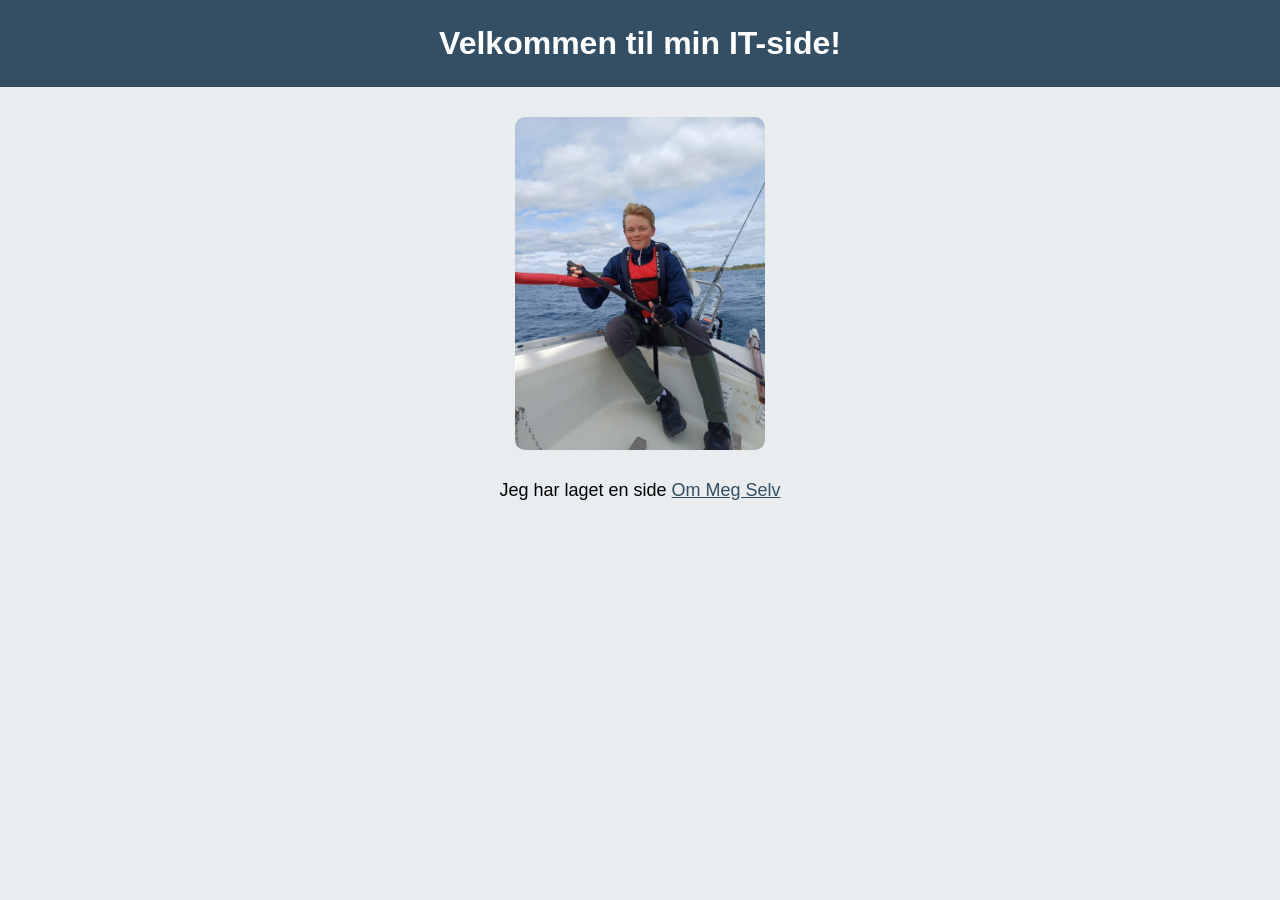
<file: index.html>
<!DOCTYPE html>
<html lang="no">
<head>
    <meta charset="UTF-8">
    <meta name="viewport" content="width=device-width, initial-scale=1.0">
    <title>Min Portfolio</title>

    <style>
        * {
            padding: 0px;
            margin: 0px;
            box-sizing: border-box;
        }

        body {
            background-color: #e9edf0;
            font-family: Arial, sans-serif;
            text-align: center;
        }

        h1 {
            background-color: #344f63;
            color: white;
            padding: 25px;
        }

        img {
            width: 250px;
            display: block;
            margin: 30px auto;
            border-radius: 10px;
        }

        p {
            margin: 20px;
            font-size: 18px;
        }

        a {
            color: #344f63;
        }
    </style>
</head>

<body>
    <h1>Velkommen til min IT-side!</h1>

    <img src="Bilder - Om Meg Selv/seilbåt.jpeg" alt="Bilde av meg">

    <p>Jeg har laget en side <a target="_blank" href="hjem.html">Om Meg Selv</a></p>
</body>
</html>
</file>
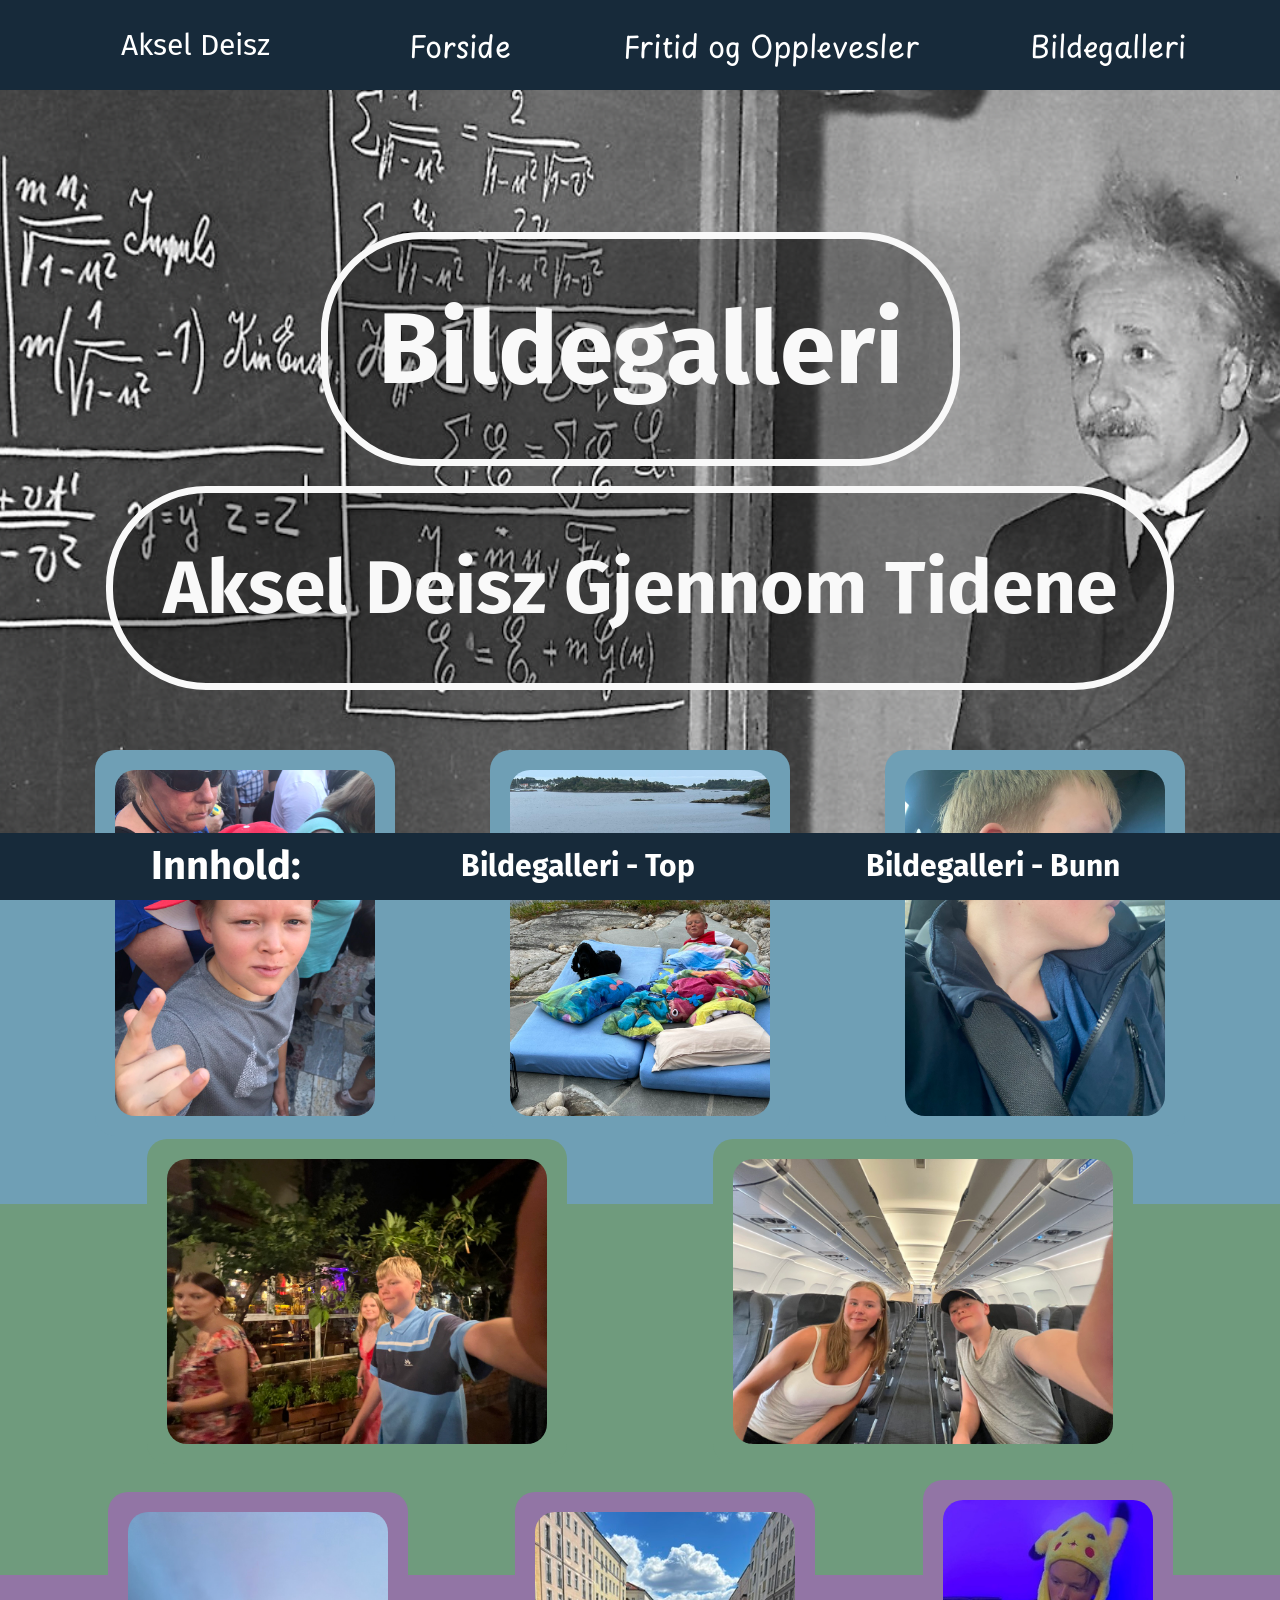
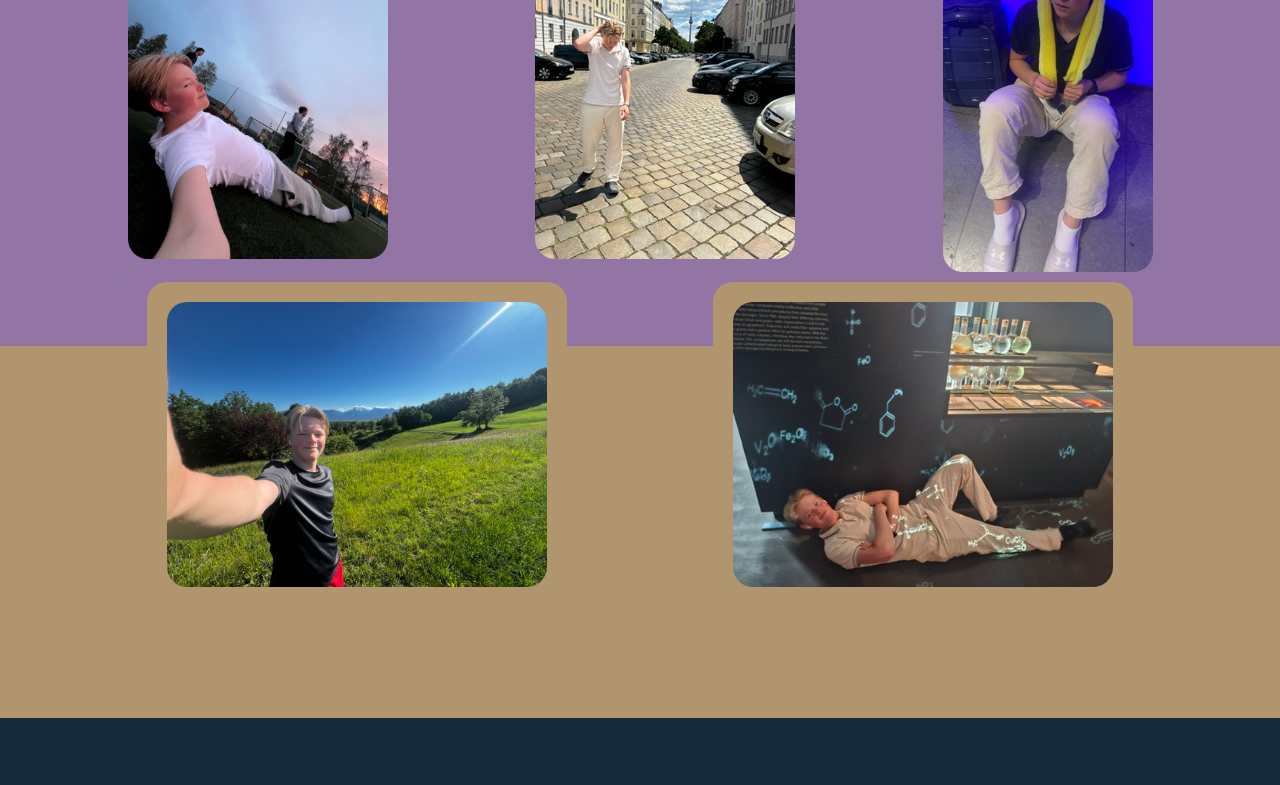
<file: bildegalleri.html>
<!DOCTYPE html>
<html>

<head>
    <link rel="stylesheet" href="generell.css">
    <link rel="stylesheet" href="bildegalleri.css">

    <link rel="preconnect" href="https://fonts.googleapis.com">
    <link rel="preconnect" href="https://fonts.gstatic.com" crossorigin>
    <link href="https://fonts.googleapis.com/css2?family=Playpen+Sans:wght@100..800&display=swap" rel="stylesheet">

    <link rel="preconnect" href="https://fonts.googleapis.com">
    <link rel="preconnect" href="https://fonts.gstatic.com" crossorigin>
    <link href="https://fonts.googleapis.com/css2?family=Lavishly+Yours&display=swap" rel="stylesheet">

    <link rel="preconnect" href="https://fonts.googleapis.com">
    <link rel="preconnect" href="https://fonts.gstatic.com" crossorigin>
    <link
        href="https://fonts.googleapis.com/css2?family=Fira+Sans:ital,wght@0,100;0,200;0,300;0,400;0,500;0,600;0,700;0,800;0,900;1,100;1,200;1,300;1,400;1,500;1,600;1,700;1,800;1,900&display=swap"
        rel="stylesheet">



    <title>
        Om Meg Selv - Aksel Deisz
    </title>
</head>

<body>
    <header>
        <p class="HeaderTekst">
            <span class="Vanlig">Aksel Deisz</span>
            <span class="Pop-Up">DEN BESTE</span>
        </p>

        <a href="Hjem.html">Forside</a>
        <a href="Fritid.html">Fritid og Opplevesler</a>
        <a href="Bildegalleri.html">Bildegalleri</a>
    </header>

    <section id="første" class="hero">
        <h1>Bildegalleri</h1>
        <h1 class="underoverskrift">Aksel Deisz Gjennom Tidene</h1>
    </section>
    <section id="andre" class="andre">
        <div class="fullscreen" id="blå">
            <div class="bildeboks">
                <img src="Bilder - Om Meg Selv/hellas.jpeg" alt="">
            </div>
            <div class="bildeboks">
                <img src="Bilder - Om Meg Selv/sove.jpeg" alt="">
            </div>
            <div class="bildeboks">
                <img src="Bilder - Om Meg Selv/bil.jpeg" alt="">
            </div>
        </div>
        <div class="fullscreen" id="grønn">
            <div class="bildeboks">
                <img src="Bilder - Om Meg Selv/montenegro.jpeg" alt="">
            </div>
            <div class="bildeboks">
                <img src="Bilder - Om Meg Selv/fly.jpeg" alt="">
            </div>
        </div>
    </section>
    <section id="tredje" class="tredje">
        <div class="fullscreen" id="lilla">
            <div class="bildeboks">
                <img src="Bilder - Om Meg Selv/fotballbane.jpeg" alt="">
            </div>
            <div class="bildeboks">
                <img src="Bilder - Om Meg Selv/berlin.jpeg" alt="">
            </div>
            <div class="bildeboks" id="forstor">
                <img src="Bilder - Om Meg Selv/sitte.jpeg" alt="">
            </div>
        </div>
        <div class="fullscreen" id="beige">
            <div class="bildeboks">
                <img src="Bilder - Om Meg Selv/løpetur.jpeg" alt="">
            </div>
            <div class="bildeboks">
                <img src="Bilder - Om Meg Selv/museum.jpeg" alt="">
            </div>
        </div>
    </section>

    <footer>
        <H1>Innhold:</H1>
        <a href="#første">
            <h2>Bildegalleri - Top</h2>
        </a>
        <a href="#tredje">
            <h2>Bildegalleri - Bunn</h2>
        </a>
    </footer>
</body>

</html>
</file>
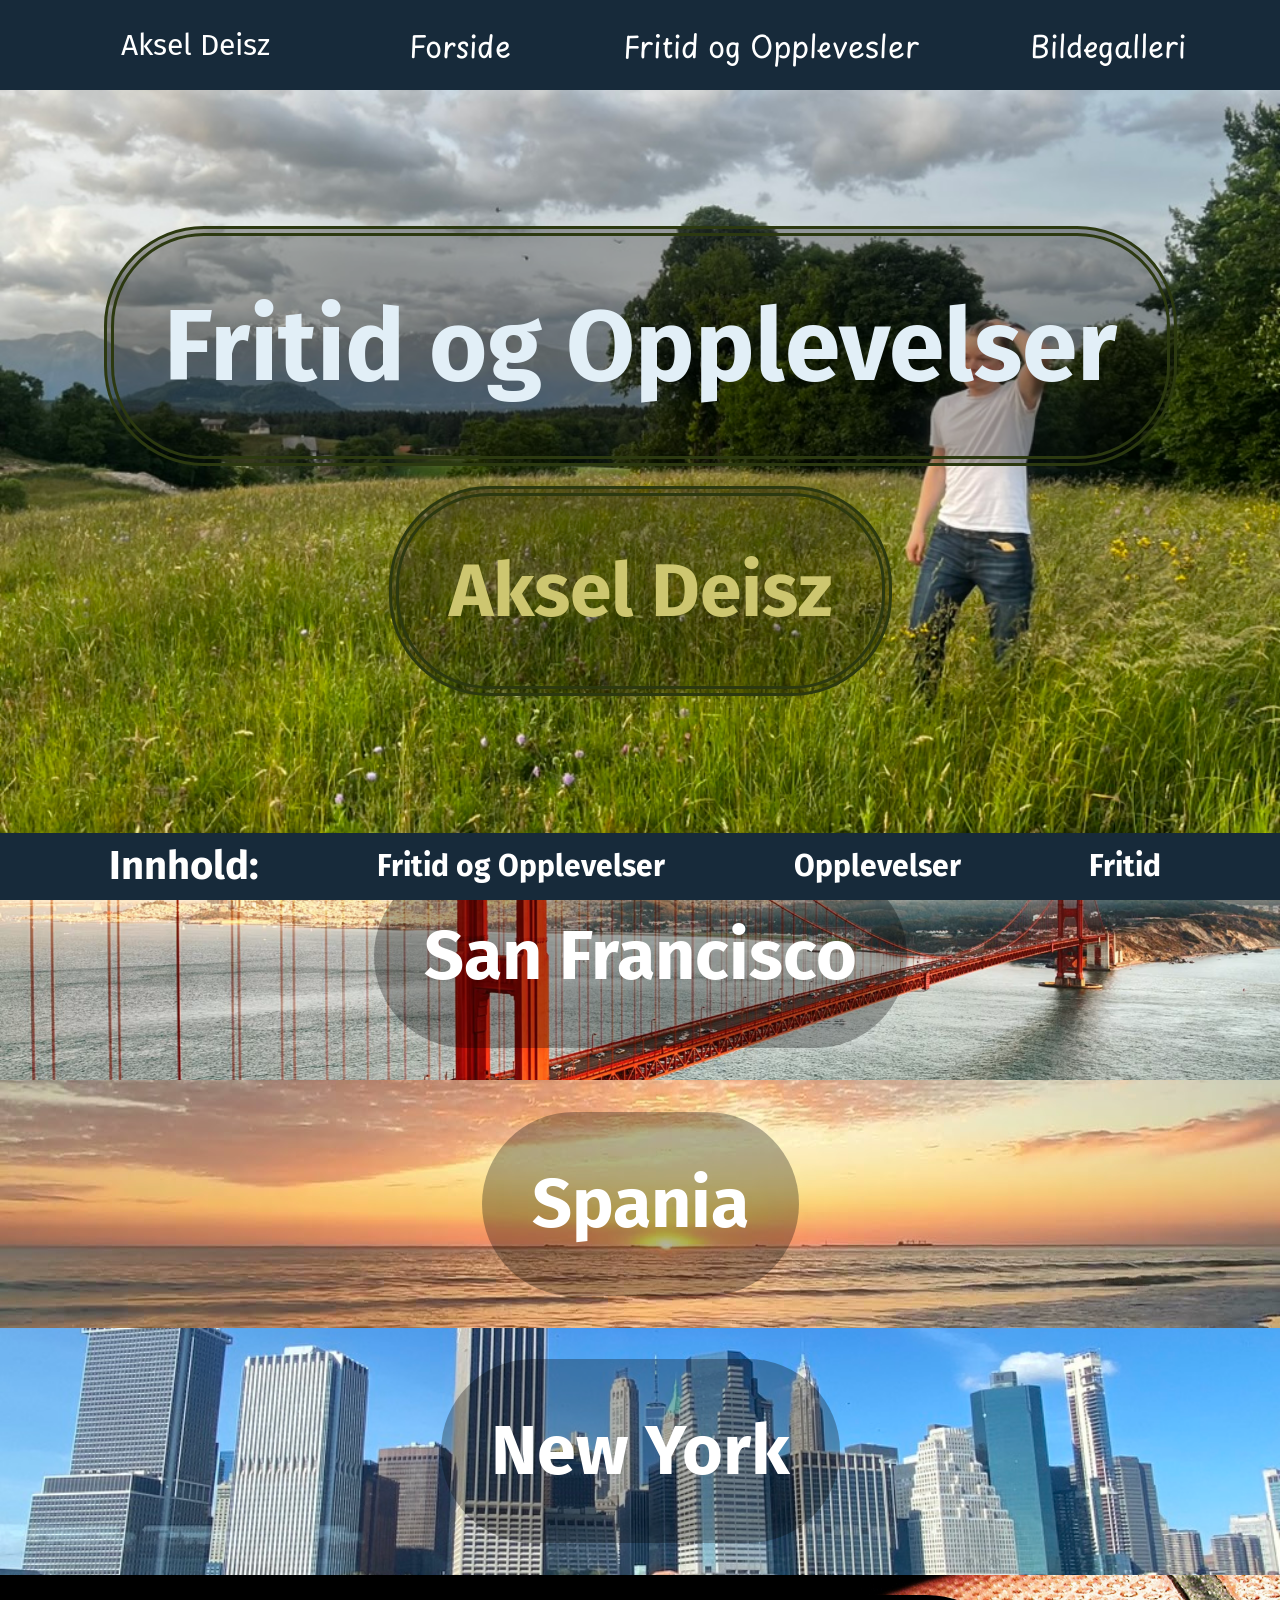
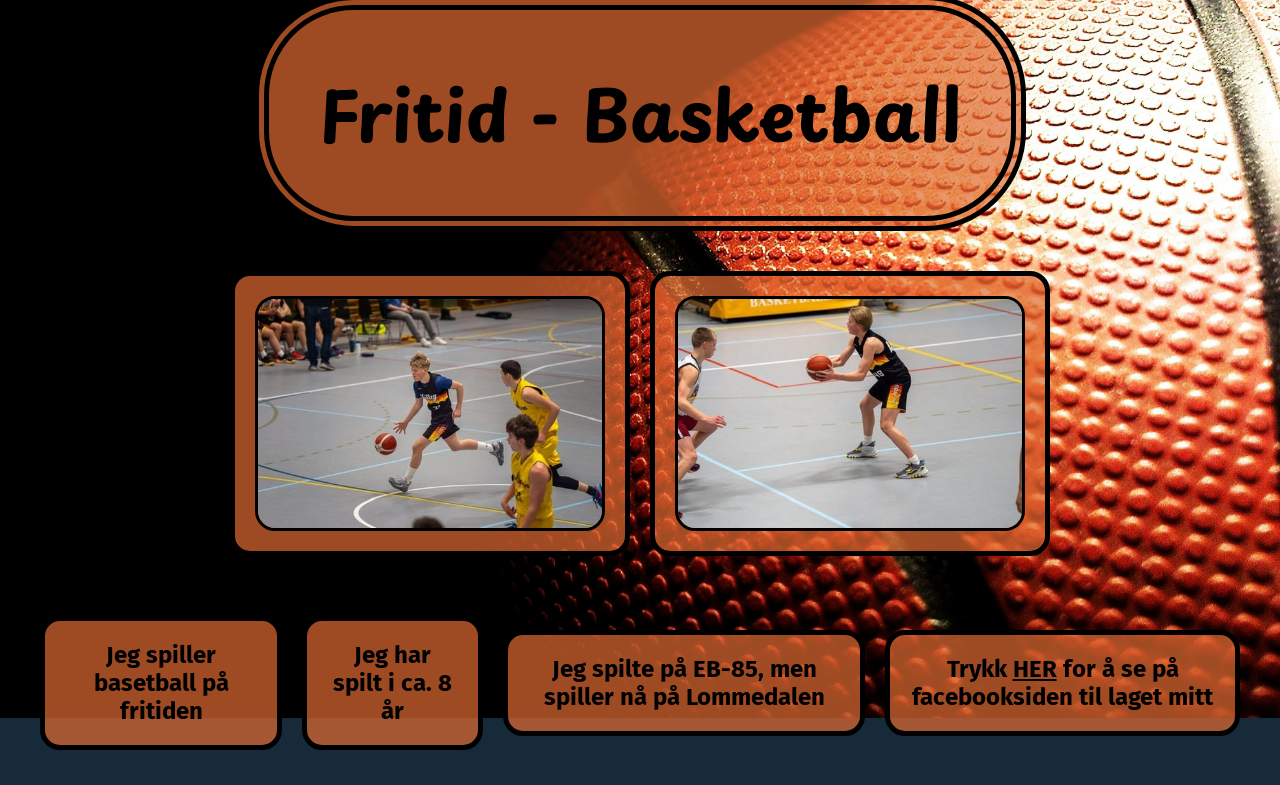
<file: fritid.html>
<!DOCTYPE html>
<html>

<head>
    <link rel="stylesheet" href="generell.css">
    <link rel="stylesheet" href="fritid.css">

    <link rel="preconnect" href="https://fonts.googleapis.com">
    <link rel="preconnect" href="https://fonts.gstatic.com" crossorigin>
    <link href="https://fonts.googleapis.com/css2?family=Playpen+Sans:wght@100..800&display=swap" rel="stylesheet">

    <link rel="preconnect" href="https://fonts.googleapis.com">
    <link rel="preconnect" href="https://fonts.gstatic.com" crossorigin>
    <link href="https://fonts.googleapis.com/css2?family=Lavishly+Yours&display=swap" rel="stylesheet">

    <link rel="preconnect" href="https://fonts.googleapis.com">
    <link rel="preconnect" href="https://fonts.gstatic.com" crossorigin>
    <link
        href="https://fonts.googleapis.com/css2?family=Fira+Sans:ital,wght@0,100;0,200;0,300;0,400;0,500;0,600;0,700;0,800;0,900;1,100;1,200;1,300;1,400;1,500;1,600;1,700;1,800;1,900&display=swap"
        rel="stylesheet">



    <title>
        Om Meg Selv - Aksel Deisz
    </title>
</head>

<body>
    <header>
        <p class="HeaderTekst">
            <span class="Vanlig">Aksel Deisz</span>
            <span class="Pop-Up">DEN BESTE</span>
        </p>

        <a href="Hjem.html">Forside</a>
        <a href="Fritid.html">Fritid og Opplevesler</a>
        <a href="Bildegalleri.html">Bildegalleri</a>
    </header>

    <section id="første" class="hero">
        <h1>Fritid og Opplevelser</h1>
        <h1 class="underoverskrift">Aksel Deisz</h1>
    </section>
    <section id="andre" class="andre">
        <div class="fullscreen" id="SanFrancisco">
            <h1>San Francisco</h1>
        </div>
        <div class="fullscreen" id="Spania">
            <h1>Spania</h1>
        </div>
        <div class="fullscreen" id="NewYork">
            <h1>New York</h1>
        </div>
    </section>
    <section id="tredje" class="tredje">
        <h1>Fritid - Basketball</h1>
        <div class="fullscreen">
            <div class="bildeboks" class="basketball">
                <img src="Bilder - Om Meg Selv/basket1.jpeg" alt="">
            </div>
            <div class="bildeboks">
                <img src="Bilder - Om Meg Selv/basket2.jpeg" alt="">
            </div>
        </div>
        <div class="fullscreen">
            <div class="tekstboks">
                <h2>Jeg spiller basetball på fritiden</h2>
            </div>
            <div class="tekstboks">
                <h2>Jeg har spilt i ca. 8 år</h2>
            </div>
            <div class="tekstboks">
                <h2> Jeg spilte på EB-85, men spiller nå på Lommedalen</h2>
            </div>
            <div class="tekstboks">
                <h2>Trykk <a href="https://www.facebook.com/profile.php?id=61581547562308" class="bortfranettsiden"
                        target="_blank">HER</a> for å se på facebooksiden til laget mitt</h2>
            </div>
        </div>
    </section>

    <footer>
        <H1>Innhold:</H1>
        <a href="#første">
            <h2>Fritid og Opplevelser</h2>
        </a>
        <a href="#andre">
            <h2>Opplevelser</h2>
        </a>
        <a href="#tredje">
            <h2>Fritid</h2>
        </a>
    </footer>
</body>

</html>
</file>
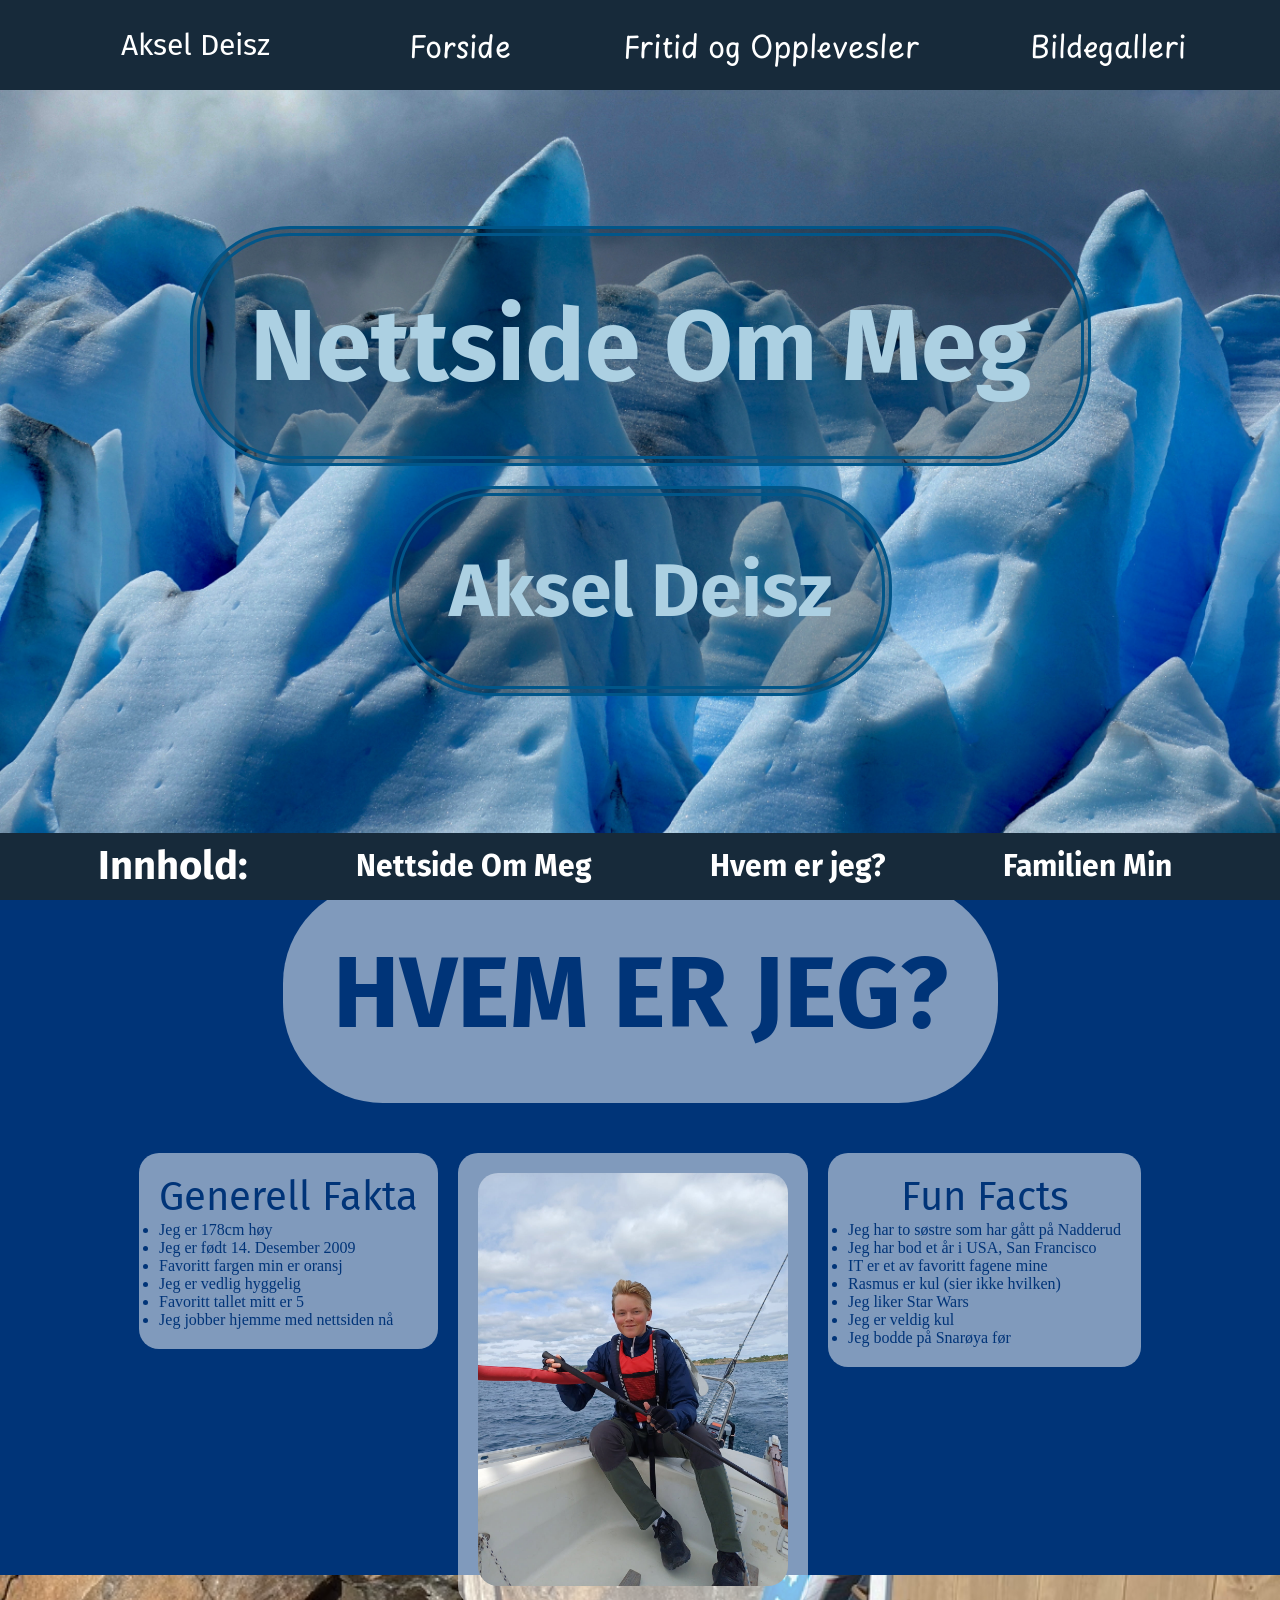
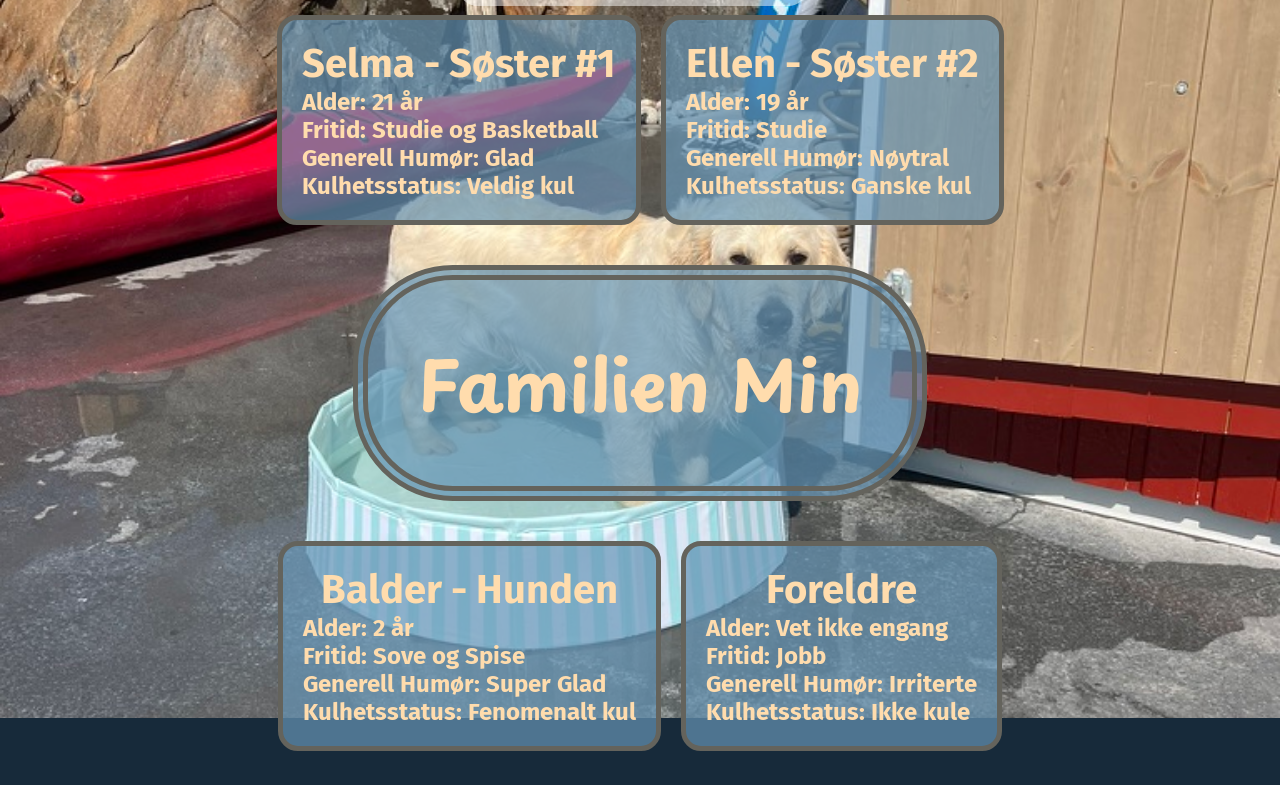
<file: hjem.html>
<!DOCTYPE html>
<html>

<head>
    <link rel="stylesheet" href="generell.css">
    <link rel="stylesheet" href="hjem.css">

    <link rel="preconnect" href="https://fonts.googleapis.com">
    <link rel="preconnect" href="https://fonts.gstatic.com" crossorigin>
    <link href="https://fonts.googleapis.com/css2?family=Playpen+Sans:wght@100..800&display=swap" rel="stylesheet">

    <link rel="preconnect" href="https://fonts.googleapis.com">
    <link rel="preconnect" href="https://fonts.gstatic.com" crossorigin>
    <link href="https://fonts.googleapis.com/css2?family=Lavishly+Yours&display=swap" rel="stylesheet">

    <link rel="preconnect" href="https://fonts.googleapis.com">
    <link rel="preconnect" href="https://fonts.gstatic.com" crossorigin>
    <link
        href="https://fonts.googleapis.com/css2?family=Fira+Sans:ital,wght@0,100;0,200;0,300;0,400;0,500;0,600;0,700;0,800;0,900;1,100;1,200;1,300;1,400;1,500;1,600;1,700;1,800;1,900&display=swap"
        rel="stylesheet">



    <title>
        Om Meg Selv - Aksel Deisz
    </title>
</head>

<body>
    <header>
        <p class="HeaderTekst">
            <span class="Vanlig">Aksel Deisz</span>
            <span class="Pop-Up">DEN BESTE</span>
        </p>

        <a href="Hjem.html">Forside</a>
        <a href="Fritid.html">Fritid og Opplevesler</a>
        <a href="Bildegalleri.html">Bildegalleri</a>
    </header>

    <section id="første" class="hero">
        <h1>Nettside Om Meg</h1>
        <h1 class="underoverskrift">Aksel Deisz</h1>
    </section>
    <section id="andre" class="andre">
        <H1 class="overskrift">HVEM ER JEG?</H1>
        <div class="fullscreen">
            <div class="tekstboks">
                <p class="tekstoverskrift">Generell Fakta</p>
                <ul>
                    <li>Jeg er 178cm høy</li>
                    <li>Jeg er født 14. Desember 2009</li>
                    <li>Favoritt fargen min er oransj</li>
                    <li>Jeg er vedlig hyggelig</li>
                    <li>Favoritt tallet mitt er 5</li>
                    <li>Jeg jobber hjemme med nettsiden nå</li>
                </ul>
            </div>
            <div class="bildeboks">
                <img src="Bilder - Om Meg Selv/seilbåt.jpeg" alt="">
            </div>
            <div class="tekstboks">
                <p class="tekstoverskrift">Fun Facts</p>
                <ul>
                    <li>Jeg har to søstre som har gått på Nadderud</li>
                    <li>Jeg har bod et år i USA, San Francisco</li>
                    <li>IT er et av favoritt fagene mine</li>
                    <li>Rasmus er kul (sier ikke hvilken)</li>
                    <li>Jeg liker Star Wars</li>
                    <li>Jeg er veldig kul</li>
                    <li>Jeg bodde på Snarøya før</li>
                </ul>
            </div>
        </div>
    </section>
    <section id="tredje" class="tredje">
        <div class="fullscreen">
            <div class="tekstboks">
                <h2 class="tekstoverskrift"> Selma - Søster #1</h2>
                <h2>Alder: 21 år</h2>
                <h2>Fritid: Studie og Basketball</h2>
                <h2>Generell Humør: Glad</h2>
                <h2>Kulhetsstatus: Veldig kul</h2>
            </div>
            <div class="tekstboks">
                <h2 class="tekstoverskrift">Ellen - Søster #2</h2>
                <h2>Alder: 19 år</h2>
                <h2>Fritid: Studie</h2>
                <h2>Generell Humør: Nøytral</h2>
                <h2>Kulhetsstatus: Ganske kul</h2>
            </div>
        </div>
        <h1>Familien Min</h1>
        <div class="fullscreen">
            <div class="tekstboks">
                <h2 class="tekstoverskrift">Balder - Hunden</h2>
                <h2>Alder: 2 år</h2>
                <h2>Fritid: Sove og Spise</h2>
                <h2>Generell Humør: Super Glad</h2>
                <h2>Kulhetsstatus: Fenomenalt kul</h2>
            </div>
            <div class="tekstboks">
                <h2 class="tekstoverskrift">Foreldre</h2>
                <h2>Alder: Vet ikke engang</h2>
                <h2>Fritid: Jobb</h2>
                <h2>Generell Humør: Irriterte</h2>
                <h2>Kulhetsstatus: Ikke kule</h2>
            </div>
        </div>
    </section>

    <footer>
        <H1>Innhold:</H1>
        <a href="#første">
            <h2>Nettside Om Meg</h2>
        </a>
        <a href="#andre">
            <h2>Hvem er jeg?</h2>
        </a>
        <a href="#tredje">
            <h2>Familien Min</h2>
        </a>
    </footer>
</body>

</html>
</file>
<file: generell.css>
* {
    padding: 0px;
    margin: 0px;
    box-sizing: border-box;
}

img {
    width: 100%;
    display: block;
}

body {
    background-color: #172A3A;
}

html {
    scroll-behavior: smooth;
}

h1,
h2,
h3,
p {
    font-family: "Fira Sans", sans-serif;
}

header {
    background-color: #172A3A;
    height: 10vh;
    position: sticky;
    top: 0;
    display: flex;
    justify-content: space-evenly;
    align-items: center;
    font-family: "Playpen Sans", cursive;
    color: white;
    font-size: 30px;
    text-align: center;
    overflow: hidden;
}

header a {
    text-decoration: none;
    padding: 18px;
    border-radius: 20px;
    color: white;
}

header p {
    padding: 18px;
    border-radius: 20px;
    width: 240px;
}

.HeaderTekst {
    padding: 18px;
    text-align: center;
}

.HeaderTekst .Pop-Up {
    display: none;
}

.HeaderTekst:hover .Vanlig {
    display: none;
}

.HeaderTekst:hover .Pop-Up {
    display: inline;
}

.HeaderTekst:hover {
    background-color: white;
    color: #172A3A;
    font-family: "Lavishly Yours", cursive;
}

header a:hover {
    background-color: white;
    color: #172A3A;
}

footer {
    background-color: #172A3A;
    height: 7.5vh;
    position: sticky;
    bottom: 0;
    display: flex;
    justify-content: space-evenly;
    align-items: center;
    font-family: "Playpen Sans", cursive;
    color: white;
    font-size: 20px;
    overflow: hidden;
    text-align: center;
}

footer a {
    text-decoration: none;
    padding: 10px;
    border-radius: 20px;
    color: white;
}

footer a:hover {
    background-color: white;
    color: #172A3A;
}

section {
    height: 82.5vh;
    scroll-margin-top: 10vh;
}

.bildeboks {
    transition: 0.5s;
}

.bildeboks:hover {
    transform: scale(1.5);
}
</file>
<file: bildegalleri.css>
.hero {
    background-image: url("Bilder - Om Meg Selv/alberteinstein.png");
    background-size: cover;
    background-position: center;
    display: flex;
    flex-direction: column;
    align-items: center;
    justify-content: center;
    gap: 20px;
    padding: 10px;
}

.hero H1 {
    background-color: rgba(0, 0, 0, 0.30);
    border: #f9f9f9, solid, 7px;
    color: #f9f9f9;
    padding: 50px;
    border-radius: 100px;
    font-family: "Fira Sans", sans-serif;
    font-size: 100px;
    text-align: center;
}

.hero .underoverskrift {
    font-size: 75px;
}

.fullscreen {
    width: 100%;
    display: flex;
    justify-content: space-evenly;
    align-items: center;
    gap: 20px;
}

.fullscreen div {
    padding: 20px;
    border-radius: 20px;
    flex: 1;
}

.andre .fullscreen {
    gap: 0px;
    height: calc(100%/2);
}

.tredje .fullscreen {
    gap: 0px;
    height: calc(100%/2);
    background-size: cover;
    background-position: center;
}

.bildeboks {
    max-width: 300px;
    padding: 20px;
    margin-top: -150px;
}

.bildeboks img {
    border-radius: 20px;
}

#blå {
    background-color: #6F9FB5;
}

#blå div {
    background-color: #6F9FB5;
}

#grønn {
    background-color: #6F9B7D;
}

#grønn div {
    background-color: #6F9B7D;
    max-width: 420px;
    margin-top: -175px;
}

#lilla {
    background-color: #9275A5;
}

#lilla div {
    background-color: #9275A5;
}
#forstor{
    max-width: 250px;
}
#beige {
    background-color: #B0956F;
}

#beige div {
    background-color: #B0956F;
    max-width: 420px;
    margin-top: -175px;
    flex: 1;
}
</file>
<file: fritid.css>
.hero {
    background-image: url("Bilder - Om Meg Selv/slovenia.jpeg");
    background-size: cover;
    background-position: center;
    display: flex;
    flex-direction: column;
    align-items: center;
    justify-content: center;
    gap: 20px;
    padding: 10px;
}

.hero H1 {
    background-color: rgba(0, 0, 0, 0.30);
    border: #2c3910, double, 10px;
    color: #e2eff7;
    padding: 50px;
    border-radius: 100px;
    font-family: "Fira Sans", sans-serif;
    font-size: 100px;
    text-align: center;
}

.hero .underoverskrift {
    font-size: 75px;
    color: #cdc670;
}

.andre {
    display: flex;
    flex-direction: column;
    align-items: center;
    justify-content: flex-start;
}

.andre H1 {
    padding: 50px;
    border-radius: 100px;
    background-color: rgba(0, 0, 0, 0.3);
    font-size: 70px;
    font-family: "Fira Sans", sans-serif;
    color:rgba(255, 255, 255, 1);
    margin: 20px;
}
.andre .fullscreen{
    gap: 0px;
    height: calc(100%/3);
    background-size: cover;
    background-position: center;
}
#NewYork{
    background-image: url("Bilder - Om Meg Selv/newyork.jpeg");
}
#Spania{
    background-image: url("Bilder - Om Meg Selv/spania.png");
}
#SanFrancisco{
    background-image: url("Bilder - Om Meg Selv/goldengate.png");
}

.fullscreen {
    width: 100%;
    display: flex;
    justify-content: center;
    align-items: center;
    gap: 20px;
}

.fullscreen div {
    padding: 20px;
    border-radius: 20px;
    background-color: rgb(226 108 50 / 70%);
}


.andre .tekstboks {
    color: #003478;
}

.bildeboks {
    max-width: 350px;
}

.bildeboks img {
    border-radius: 20px;
}

.tredje img {
    border: black, solid, 3px;
}


.tredje {
    background-image: url("Bilder - Om Meg Selv/basketball.jpg");
    background-size: cover;
    background-position: center;
    display: flex;
    flex-direction: column;
    align-items: center;
    justify-content: space-between;
    gap: 20px;
    padding: 20px;
    color: black;
    text-align: center;
}

.tredje H1 {
    padding: 50px;
    border-radius: 100px;
    background-color: rgb(226 108 50 / 70%);
    font-size: 70px;
    font-family: "Playpen Sans", cursive;
    border: black, double, 15px;
}

.tredje div {
    padding: 20px;
    border-radius: 20px;
}

.tredje .tekstboks {
    background-color: rgb(226 108 50 / 70%);
    border: black, solid, 5px;
}

.tredje .bildeboks {
    max-width: 400px;
    background-color: rgb(226 108 50 / 70%);
    border: black, solid, 5px;
}

.bortfranettsiden {
    color: black;
}
</file>
<file: hjem.css>
.hero {
    background-image: url("Bilder - Om Meg Selv/glacier.jpg");
    background-size: cover;
    background-position: center;
    display: flex;
    flex-direction: column;
    align-items: center;
    justify-content: center;
    gap: 20px;
    padding: 10px;
}

.hero H1 {
    background-color: rgba(0, 0, 0, 0.30);
    border: #015689, double, 10px;
    color: #acd0e2;
    padding: 50px;
    border-radius: 100px;
    font-family: "Fira Sans", sans-serif;
    font-size: 100px;
    text-align: center;

}

.hero .underoverskrift {
    font-size: 75px;
}

.andre {
    background-color: #003478;
    padding: 50px;
    display: flex;
    flex-direction: column;
    align-items: center;
    justify-content: flex-start;
    gap: 50px;
}

.andre H1 {
    padding: 50px;
    border-radius: 100px;
    background-color: rgba(255, 255, 255, 0.50);
    font-size: 100px;
    font-family: "Fira Sans", sans-serif;
    color: #003478;
}

.fullscreen {
    width: 100%;
    display: flex;
    justify-content: center;
    align-items: flex-start;
    gap: 20px;
    background-color: none;
}

.fullscreen div {
    padding: 20px;
    border-radius: 20px;
    background-color: rgba(255, 255, 255, 0.50);
}

.andre .tekstboks {
    color: #003478;
}

.bildeboks{
    max-width: 350px;
}

.tekstoverskrift {
    font-size: 40px;
    text-align: center;
}

.bildeboks img {
    border-radius: 20px;
}


.tredje {
    background-image: url("Bilder - Om Meg Selv/balder.jpeg");
    background-size: cover;
    background-position: center;
    display: flex;
    flex-direction: column;
    align-items: center;
    justify-content: space-evenly;
    gap: 20px;
    padding: 20px;
    color:rgb(255, 220, 173);
}

.tredje H1{
    padding: 50px;
    border-radius: 100px;
    background-color: rgba(102, 149, 181, 0.7);
    font-size: 70px;
    font-family:"Playpen Sans", cursive;
    border: #64635c, double, 15px;
}

.tredje div{
    padding: 20px;
    border-radius: 20px;
}
.tredje .tekstboks{
    background-color: rgba(102, 149, 181, 0.7);
    border: #64635c, solid, 5px;
}
</file>
